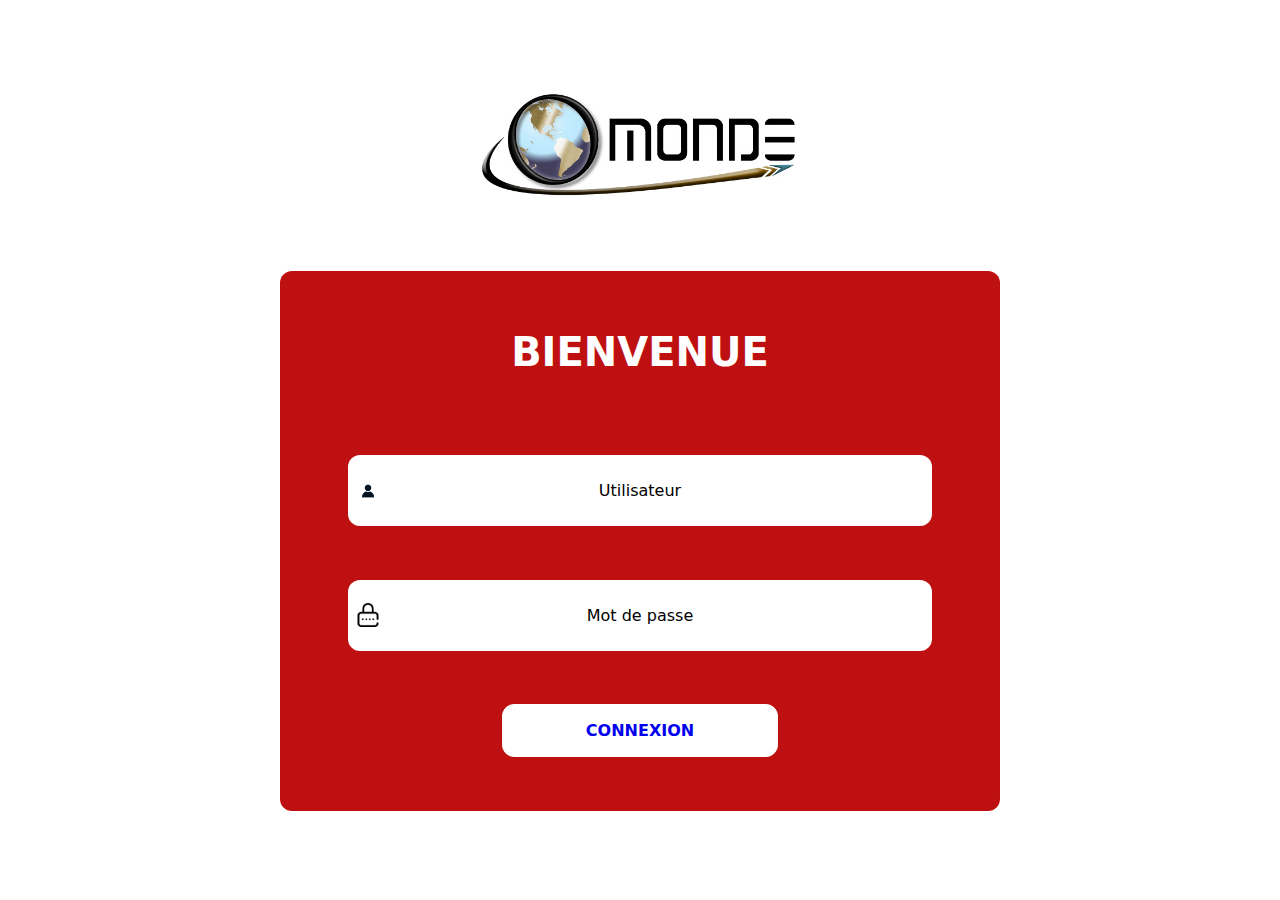
<file: omonde/index.html>
<html lang="fr">
<head>
    <meta charset="UTF-8">
    <link rel="stylesheet" href="public/style.css">
    <meta name="viewport" content="width=device-width, initial-scale=1.0">
    <title>OMONDE | CONNEXION</title>
</head>
<body>
    <nav class="navbar">
        <div class="logo">
            <img src="public/assets/images/logo-omonde.webp" alt="Logo de votre OMONDE">
        </div>
        <div class="menu">
            <!-- Autres éléments de menu -->
        </div>
    </nav>
    <main>
         <p>BIENVENUE</p>
            <form action="">
               
                <input class="input-connexion input1" type="text" name="id" id="id" placeholder="Utilisateur">
               
                <input class="input-connexion input2" type="text" name="mdp" id="mdp"  placeholder="Mot de passe">
                <button type="submit" class="btn-connexion" ><a href="pages/home.html" target="_self">CONNEXION</a></button>
            </form>
    </main>
</body>
</html>
</file>
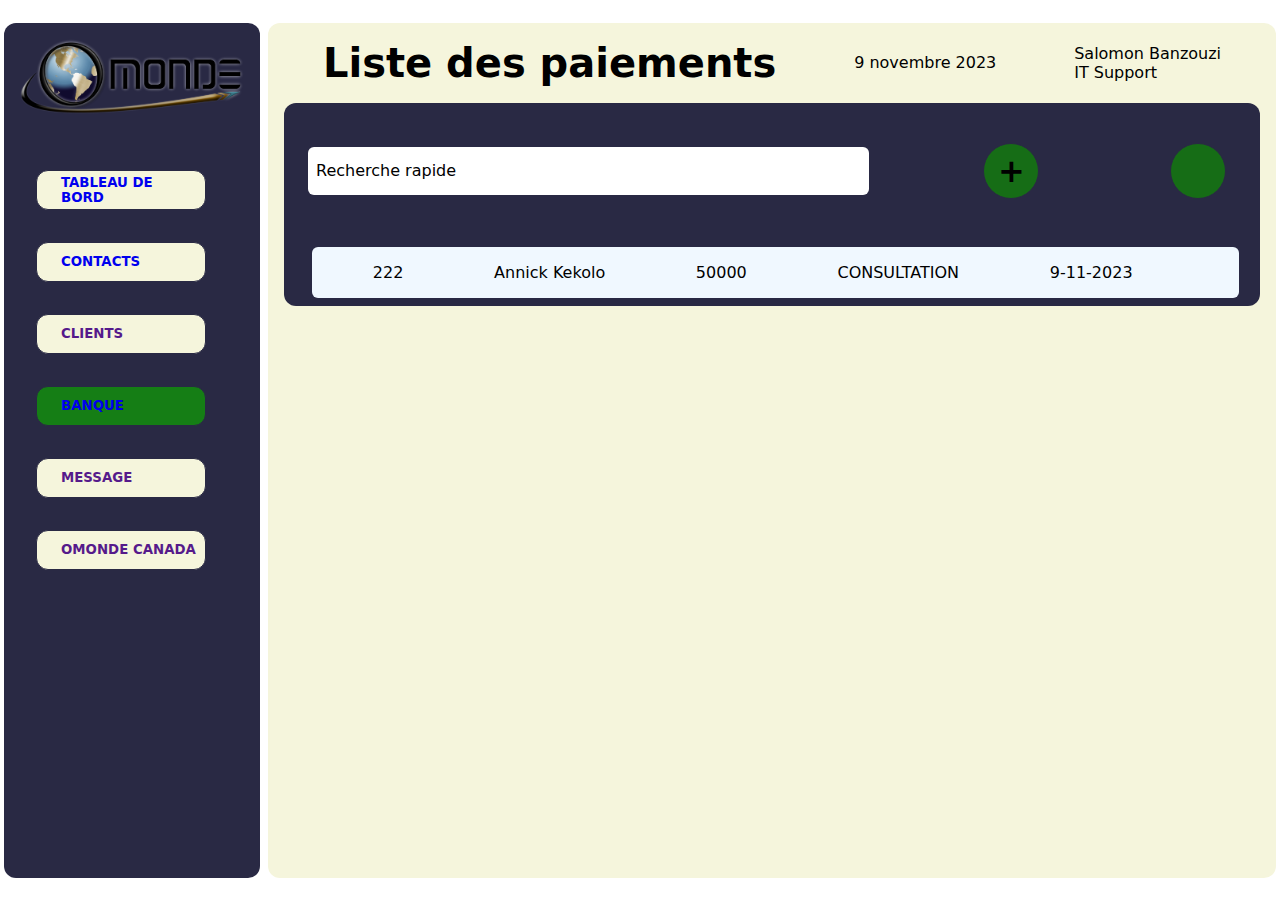
<file: omonde/pages/banque.html>
<!DOCTYPE html>
<html lang="fr">

<head>
    <meta charset="UTF-8">
    <meta name="viewport" content="width=device-width, initial-scale=1.0">
    <link rel="stylesheet" href="../public/style.css">
    <link rel="stylesheet" href="../css/contacts.css">
    <title>HOME | OMONDE</title>
</head>

<body>
    <aside>
        <img src="../public/assets/images/logo-omonde.png" alt="logo-omonde" class="logo">
        <div class="actions">
            <button class="action">
               <a href="home.html">
                <p class="text-action">
                    Tableau de bord
                </p>
               </a>
            </button>
            <button class="action ">
               <a href="contacts.html">
                <p class="text-action">
                    Contacts
                </p>
               </a>
            </button>
            <button class="action">
               <a href="">
                <p class="text-action">
                    Clients
                </p>
               </a>
            </button>
            <button class="action active">
               <a href="banque.html">
                <p class="text-action">
                    Banque
                </p>
               </a>
            </button>
            <button class="action">
              <a href="">
                <p class="text-action">
                    Message
                </p>
              </a>
            </button>
            <button class="action">
               <a href="">
                <p class="text-action">
                    Omonde Canada
                </p>
               </a>
            </button>
        </div>
    </aside>
    <div class="main">
        <div class="nav">
            <h1>
                Liste des paiements
            </h1>
            <p class="date">
                9 novembre 2023
            </p>
            <div>
                <p class="nom">
                    Salomon Banzouzi
                </p>
                <p class="poste">IT Support</p>
            </div>
        </div>
        <div class="dashboard">
           <div class="premiere-ligne">

            <input type="text" class="search-bar" placeholder="Recherche rapide">

            <button class="btn-ajout-contact">
                +
            </button>

            <button class="btn-ajout-contact">
                
            </button>

           </div>

           <div class="seconde-ligne">
                <div class="contact">

                    <div class="id-contact">
                        222
                    </div>

                    <div class="nom-prenom-contact">
                    Annick Kekolo
                    </div>
                    <div class="mail">50000</div>
                    <div class="telephone">CONSULTATION</div>

                    <!--div class="proffession"></div-->

                    <div class="date-enregistrement">
                        9-11-2023
                    </div>

                </div>
           </div>
        </div>
        <div class="tableau">
            <!-- Contenu du tableau -->
        </div>
    </div>
</body>

</html>
</file>
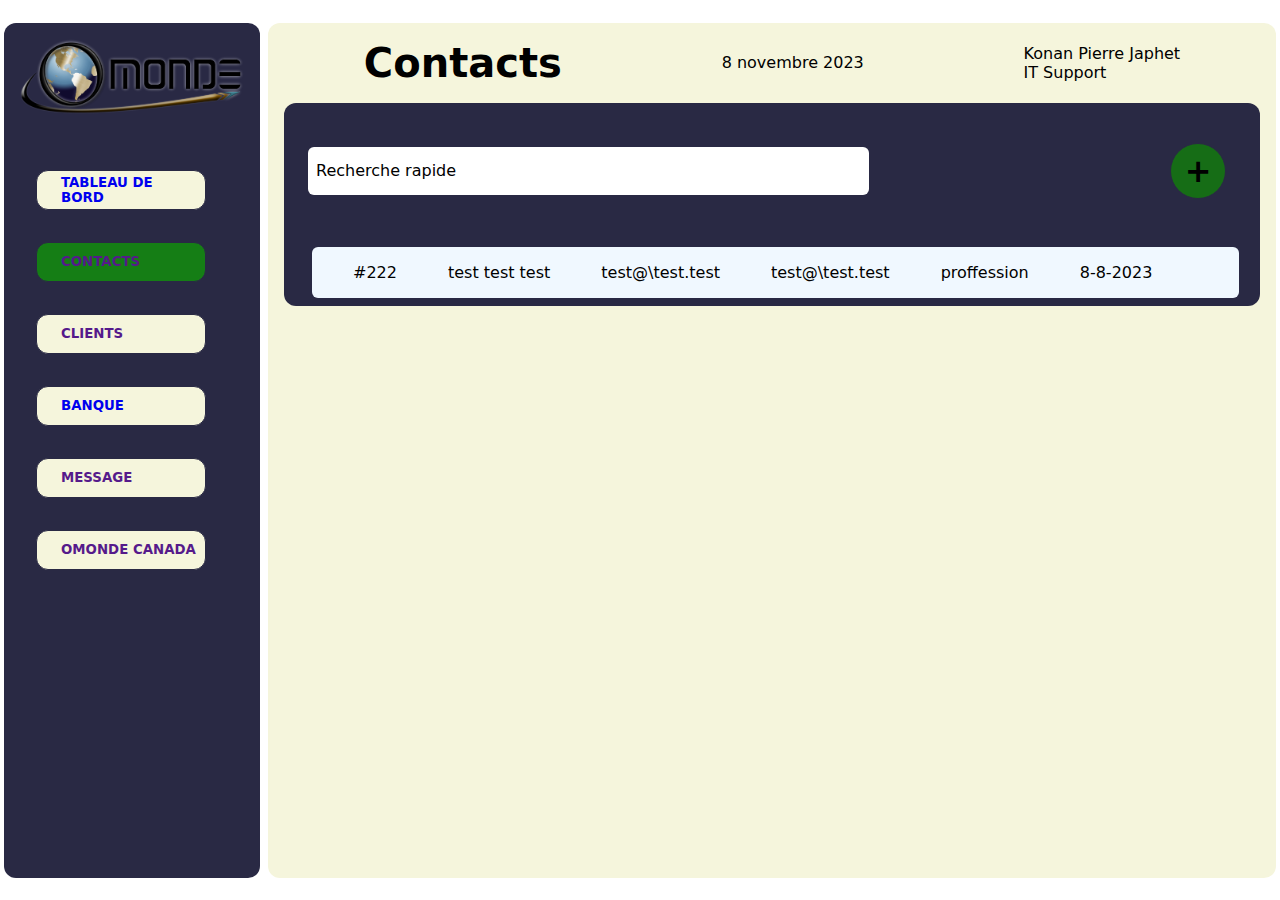
<file: omonde/pages/contacts.html>
<!DOCTYPE html>
<html lang="fr">

<head>
    <meta charset="UTF-8">
    <meta name="viewport" content="width=device-width, initial-scale=1.0">
    <link rel="stylesheet" href="../public/style.css">
    <link rel="stylesheet" href="../css/contacts.css">
    <title>HOME | OMONDE</title>
</head>

<body>
    <aside>
        <img src="../public/assets/images/logo-omonde.png" alt="logo-omonde" class="logo">
        <div class="actions">
            <button class="action">
               <a href="home.html">
                <p class="text-action">
                    Tableau de bord
                </p>
               </a>
            </button>
            <button class="action active">
               <a href="">
                <p class="text-action">
                    Contacts
                </p>
               </a>
            </button>
            <button class="action">
               <a href="">
                <p class="text-action">
                    Clients
                </p>
               </a>
            </button>
            <button class="action">
               <a href="banque.html">
                <p class="text-action">
                    Banque
                </p>
               </a>
            </button>
            <button class="action">
              <a href="">
                <p class="text-action">
                    Message
                </p>
              </a>
            </button>
            <button class="action">
               <a href="">
                <p class="text-action">
                    Omonde Canada
                </p>
               </a>
            </button>
        </div>
    </aside>
    <div class="main">
        <div class="nav">
            <h1>
                Contacts
            </h1>
            <p class="date">
                8 novembre 2023
            </p>
            <div>
                <p class="nom">
                    Konan Pierre Japhet
                </p>
                <p class="poste">IT Support</p>
            </div>
        </div>
        <div class="dashboard">
           <div class="premiere-ligne">

            <input type="text" class="search-bar" placeholder="Recherche rapide">

            <button class="btn-ajout-contact">
                +
            </button>

           </div>

           <div class="seconde-ligne">
                <div class="contact">

                    <div class="id-contact">
                        #222
                    </div>

                    <div class="nom-prenom-contact">
                    test test test 
                    </div>
                    <div class="mail">test@\test.test</div>
                    <div class="telephone">test@\test.test</div>

                    <div class="proffession">proffession</div>

                    <div class="date-enregistrement">
                        8-8-2023
                    </div>

                </div>
           </div>
        </div>
        <div class="tableau">
            <!-- Contenu du tableau -->
        </div>
    </div>
</body>

</html>
</file>
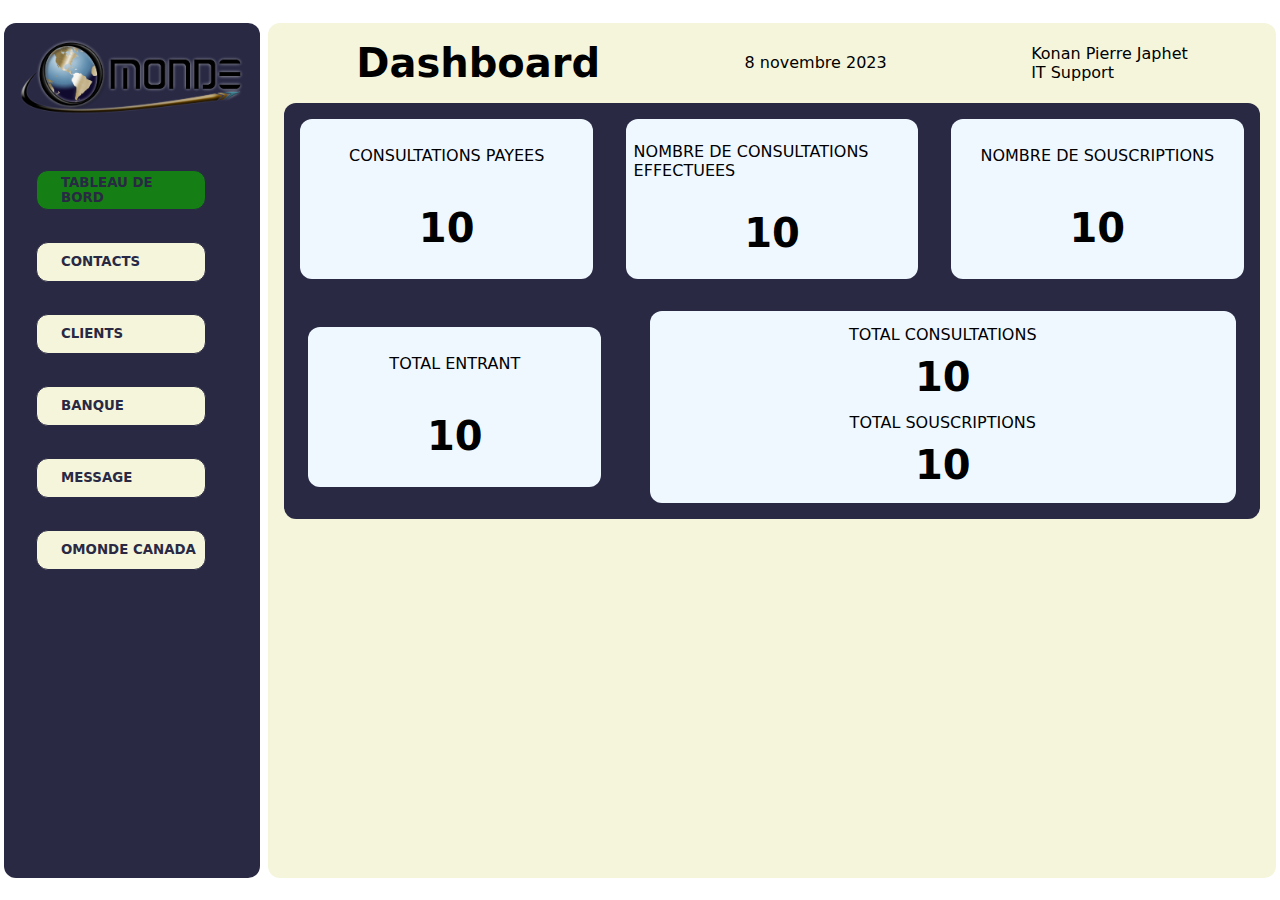
<file: omonde/pages/home.html>
<!DOCTYPE html>
<html lang="fr">

<head>
    <meta charset="UTF-8">
    <meta name="viewport" content="width=device-width, initial-scale=1.0">
    <link rel="stylesheet" href="../public/style.css">
    <link rel="stylesheet" href="../css/home.css">
    <title>HOME | OMONDE</title>
</head>

<body>
    <aside>
        <img src="../public/assets/images/logo-omonde.png" alt="logo-omonde" class="logo">
        <div class="actions">
            <button class="action active">
               <a href="">
                <p class="text-action">
                    Tableau de bord
                </p>
            </button>
               </a>
            <button class="action">
               <a href="contacts.html" target="_self">
                <p class="text-action">
                    Contacts
                </p>
               </a>
            </button>
            <button class="action">
              <a href="">  <p class="text-action">
                Clients
            </p></a>
            </button>
            <button class="action">
               <a href="banque.html">
                <p class="text-action">
                    Banque
                </p>
               </a>
            </button>
            <button class="action">
               <a href="">
                <p class="text-action">
                    Message
                </p>
               </a>
            </button>
            <button class="action">
               <a href="">
                <p class="text-action">
                    Omonde Canada
                </p>
               </a>
            </button>
        </div>
    </aside>
    <div class="main">
        <div class="nav">
            <h1>
                Dashboard
            </h1>
            <p class="date">
                8 novembre 2023
            </p>
            <div>
                <p class="nom">
                    Konan Pierre Japhet
                </p>
                <p class="poste">IT Support</p>
            </div>
        </div>
        <div class="dashboard">
            <div class="dashboard-item">
                <p class="dashboard-item-name">CONSULTATIONS PAYEES</p>
                <h1>10</h1>
            </div>
            <div class="dashboard-item">
                <p class="dashboard-item-name">NOMBRE DE CONSULTATIONS EFFECTUEES</p>
                <h1>10</h1>
            </div>
            <div class="dashboard-item">
                <p class="dashboard-item-name">NOMBRE DE SOUSCRIPTIONS</p>
                <h1>10</h1>
            </div>
            <div class="dashboard-item">
                <p class="dashboard-item-name">TOTAL ENTRANT</p>
                <h1>10</h1>
            </div>
            <div class="dashboard-item-total">
                <div class="total-consultation">
                    <p>TOTAL CONSULTATIONS</p>
                    <h1>10</h1>
                </div>
                <div class="total-souscription">
                    <p>TOTAL SOUSCRIPTIONS</p>
                    <h1>10</h1>
                </div>
            </div>
        </div>
        <div class="tableau">
            <!-- Contenu du tableau -->
        </div>
    </div>
</body>

</html>
</file>
<file: omonde/public/style.css>
* {
    margin: 0;
    padding: 0;
    box-sizing: border-box;
    font-family: system-ui, -apple-system, BlinkMacSystemFont, 'Segoe UI', Roboto, Oxygen, Ubuntu, Cantarell, 'Open Sans', 'Helvetica Neue', sans-serif;
}

p {
    font-weight: 500;
}

h1{
    font-size: 2.5rem;
}

input:enabled{
    border: none;
    border-width: 0;
}
input:focus::placeholder{
    color: transparent;
}

body {
    display: flex;
    flex-direction: column;
    align-items: center;
    justify-content: space-evenly
    ;
    height: 100vh; /* Utilisation de la hauteur de l'écran */
    width: 100%;
    padding: 1rem;
}
a{
    text-decoration: none;
}



.logo img {
    max-width: 20rem;
}


main {
    width: 80vh; /* Ajustement de la largeur pour une meilleure adaptation */
    height: 60vh; /* Utilisation de la hauteur de l'écran */
    background-color: #BE1010;
    border-radius: 12px;
    display: flex;
    flex-direction: column;
    justify-content: space-around;
    align-items: center;
    padding: 1rem;
}

main > p {
    text-align: center;
    font-size: 2.5rem;
    font-weight: 600;
    color: #FFF;
    margin: 2rem 0; 
}

form {
    display: flex;
    flex-direction: column;
    justify-content: space-around;
    height: 70%;
    width: 100%;
    align-items: center;
}

input {
    width: 85%;
    height: 20%;
    border-radius: 12px;
    color: black;
    text-align: center;
    font-size: 1rem;
    background-size: 1.5rem;
    background-position: 8px 50%;
    background-repeat: no-repeat;
}

.input1 {
    background-image: url('assets/icons/icon-person.jpg');
}

.input2 {
    background-image: url('assets/icons/icon-password.png');
}

input::placeholder {
    color: black;
    opacity: 1;
    font-weight: 500;
}

.input-connexion {
    border: 1px solid black;
}

.btn-connexion {
    border-radius: 12px;
    background: #FFF;
    height: 15%;
    width: 40%;
    font-size: 1rem;
    font-weight: bold;
    color: #BE1010;
    border: 1px solid #fff ;
}
button:hover{
    cursor: pointer;
    color: #fff;
}

.active{
    background-color: rgb(21, 126, 21);
    color: #fff;
}


.action > a > p {
    margin-left: 1rem; text-transform: uppercase; font-weight: bold;
    }
/* Vos styles précédents restent les mêmes */

/* Masquer le logo sur les petits écrans */
@media (max-width: 768px) {
    .logo {
        display: none; /* Cache le logo pour les écrans de taille inférieure ou égale à 768px de largeur */
    }

    main {
        width: 90%; /* Ajustement de la largeur pour une meilleure adaptation sur les petits écrans */
    }

    main > p {
        font-size: 1.5rem; /* Ajustement de la taille de la police pour les petits écrans */
        margin-top: 1.5rem; /* Ajustement de la marge pour le texte */
    }

    input {
        font-size: 0.9rem; /* Ajustement de la taille de la police pour les champs de saisie sur les petits écrans */
    }

    .btn-connexion {
        font-size: 0.9rem; /* Ajustement de la taille de la police pour le bouton de connexion sur les petits écrans */
    }
}
</file>
<file: omonde/css/contacts.css>
body {
    display: flex;
    flex-direction: row;
    padding: 0;
    margin: 0;
    position: sticky;
}

aside {

    background-color: #292944;
    width: 20%;
    display: flex;
    flex-direction: column;
    position: sticky;


}

img {
    margin-bottom: 2.5rem;
}

.main {

    width: 80%;
    background-color: beige;
}

.main,
aside {
    margin: 0.25rem;
    height: 95%;
    border-radius: 12px;
    padding: 1rem;
    
}

.actions {
    width: 95%;
    display: flex;
    flex-direction: column;
    align-items: start;
    justify-content: space-around;
}

button {
    width: 80%;
    background-color: beige;
    height: 2.5rem;
    display: flex;
    align-items: center;
    justify-content: flex-start;
    text-align: start;
    padding: 0.5rem;
    margin: 1rem;
    border-radius: 12px; 

    border: 1px solid #292944;
} 



/* MAIN */
main {
    overflow: scroll;


}


.nav {
    display: flex;
    flex-direction: row;
    align-items: center;
    justify-content: space-around;
    height: 3rem;
    margin-bottom: 1rem;
}

.dashboard {
    display: flex;
    width: 100%;
    flex-wrap: wrap;
    background-color: #292944;
    align-items: center;
    justify-content: space-around;
    border-radius: 12px;
    flex-direction: column;
    justify-content: space-around;
    height: auto;
}
.premiere-ligne{
    height: 10%;
    margin: 0.5rem;
    width: 99%;
    display: flex;
    flex-direction: row;
    align-items: center;
    justify-content: space-between;
    padding: 1rem;
}

.search-bar{
    height: 3rem;
    border: 1px solid #292944;
    border-radius: 6px;
    width: 60%;
    border: 12px;
    text-align: left;
    padding-left:0.5rem ;
}

.btn-ajout-contact{
    border-radius: 50%;
    width: 3.5rem;
    height: 3.5rem;
    display: flex;
    align-items: center;
    justify-content: center;
    font-size: 2rem;
    font-weight: bold;
    background-color: rgb(22, 109, 22)
}


.seconde-ligne{
    height: 30%;
    margin: 0.5rem;
    width: 95%;
    display: flex;
    flex-wrap: wrap;
    padding: 1rem;
    background-color: aliceblue;
    border-radius: 6px;
    }

.contact{
     width: 95%;
     display: flex;
     align-items: center;
     justify-content: space-around;
     flex-wrap: wrap;
    
}

input:enabled{
    border: none;
    border-width: 0;
}
input:focus::placeholder{
    color: transparent;
}




 




/* Stylisation pour les petits et moyens écrans */
@media (max-width: 992px) {
    body {
        margin-top: 1rem;
        flex-direction: column; 
        padding-top: 2rem;
    }

    .logo , .date {
        display: none;
    }

    aside {
        justify-content: space-between;
padding-top: 1rem;
        flex-direction: row;
        flex-wrap: nowrap;
        width: 95%; 
         }

    .actions {
        flex-direction: row;
        display: flex;
        flex-wrap: wrap; /* Si les boutons débordent, ils passeront à la ligne */
        align-items: center;
        justify-content: center; /* Centrage des éléments si nécessaire */
    }

    button {
        width: 30%;
        margin: 0.25rem; /* Espacement entre les boutons */
    }

    .main {
        width: 100%;
    }

    

    .nav {
        flex-direction: row; /* Passage à une disposition en colonne pour la barre de navigation */
        height: auto; /* Hauteur adaptative */
        margin-bottom: 0.5rem; /* Marge inférieure réduite */
    }

    .dashboard {
        flex-direction: column; /* Passage à une disposition en colonne pour le tableau de bord */
        align-items: center; /* Centrage des éléments */
    }

    .dashboard-item, .dashboard-item-total {
        width: 70%; /* Éléments prennent la largeur totale */
        height: 6rem; /* Hauteur adaptative */
        margin: 0.5rem 0; /* Espacement entre les éléments */
    }

    .dashboard-item-total {
        height: auto; /* Hauteur adaptative */
    }

    .total-consultation,
    .total-souscription {
        width: 100%; /* Éléments prennent la largeur totale */
        height: auto; /* Hauteur adaptative */
        margin: 0.5rem 0; /* Espacement entre les éléments */
    }

    p {
        font-weight: 400; /* Poids de la police réduit */
    }

    h1 {
        font-size: 2rem; /* Taille des titres réduite */
    }
}
</file>
<file: omonde/css/home.css>
body {
    display: flex;
    flex-direction: row;
    padding: 0;
    margin: 0;
    position: sticky;
}

aside {

    background-color: #292944;
    width: 20%;
    display: flex;
    flex-direction: column;
    position: sticky;


}

img {
    margin-bottom: 2.5rem;
}

.main {

    width: 80%;
    background-color: beige;
}

.main,
aside {
    margin: 0.25rem;
    height: 95%;
    border-radius: 12px;
    padding: 1rem;
}

.actions {
    width: 95%;
    display: flex;
    flex-direction: column;
    align-items: start;
    justify-content: space-around;
}

button {
    width: 80%;
    background-color: beige;
    height: 2.5rem;
    display: flex;
    align-items: center;
    justify-content: flex-start;
    text-align: start;
    padding: 0.5rem;
    margin: 1rem;
    border-radius: 12px; 
    color: #292944;
    border: 1px solid #292944;
}


    a{
        color: #292944;
    }

/* MAIN */
main {
    overflow: scroll;


}


.nav {
    display: flex;
    flex-direction: row;
    align-items: center;
    justify-content: space-around;
    height: 3rem;
    margin-bottom: 1rem;
}

.dashboard {
    display: flex;
    width: 100%;
    flex-wrap: wrap;
    background-color: #292944;
    align-items: center;
    justify-content: space-around;
    border-radius: 12px;
}

.dashboard-item, .dashboard-item-total {
    display: flex;
    flex-direction: column;
    width: 30%;
    height: 10rem;
    align-items: center;
    justify-content: space-around;
    padding: 0.5rem;
    background-color: aliceblue;
    margin: 1rem;

    border-radius: 12px;
    
}

.dashboard-item-total{width: 60%; height: 12rem;} 


.total-consultation , .total-souscription{
    display: flex; flex-direction: column;
    align-items: center; justify-content: space-around;

    width: 100%;
    height: 50% ;
    margin: 0.1rem;
 }

 
p {
    font-weight: 500;
}

h1{
    font-size: 2.5rem;
}




/* Stylisation pour les petits et moyens écrans */
@media (max-width: 992px) {
    body {
        margin-top: 1rem;
        flex-direction: column; 
        padding-top: 2rem;
    }

    .logo , .date {
        display: none;
    }

    aside {
        justify-content: space-between;
padding-top: 1rem;
        flex-direction: row;
        flex-wrap: nowrap;
        width: 95%; 
         }

    .actions {
        flex-direction: row;
        display: flex;
        flex-wrap: wrap; /* Si les boutons débordent, ils passeront à la ligne */
        align-items: center;
        justify-content: center; /* Centrage des éléments si nécessaire */
    }

    button {
        width: 30%;
        margin: 0.25rem; /* Espacement entre les boutons */
    }

    .main {
        width: 100%;
    }

    

    .nav {
        flex-direction: row; /* Passage à une disposition en colonne pour la barre de navigation */
        height: auto; /* Hauteur adaptative */
        margin-bottom: 0.5rem; /* Marge inférieure réduite */
    }

    .dashboard {
        flex-direction: column; /* Passage à une disposition en colonne pour le tableau de bord */
        align-items: center; /* Centrage des éléments */
    }

    .dashboard-item, .dashboard-item-total {
        width: 70%; /* Éléments prennent la largeur totale */
        height: 6rem; /* Hauteur adaptative */
        margin: 0.5rem 0; /* Espacement entre les éléments */
    }

    .dashboard-item-total {
        height: auto; /* Hauteur adaptative */
    }

    .total-consultation,
    .total-souscription {
        width: 100%; /* Éléments prennent la largeur totale */
        height: auto; /* Hauteur adaptative */
        margin: 0.5rem 0; /* Espacement entre les éléments */
    }

    p {
        font-weight: 400; /* Poids de la police réduit */
    }

    h1 {
        font-size: 2rem; /* Taille des titres réduite */
    }
}
</file>
